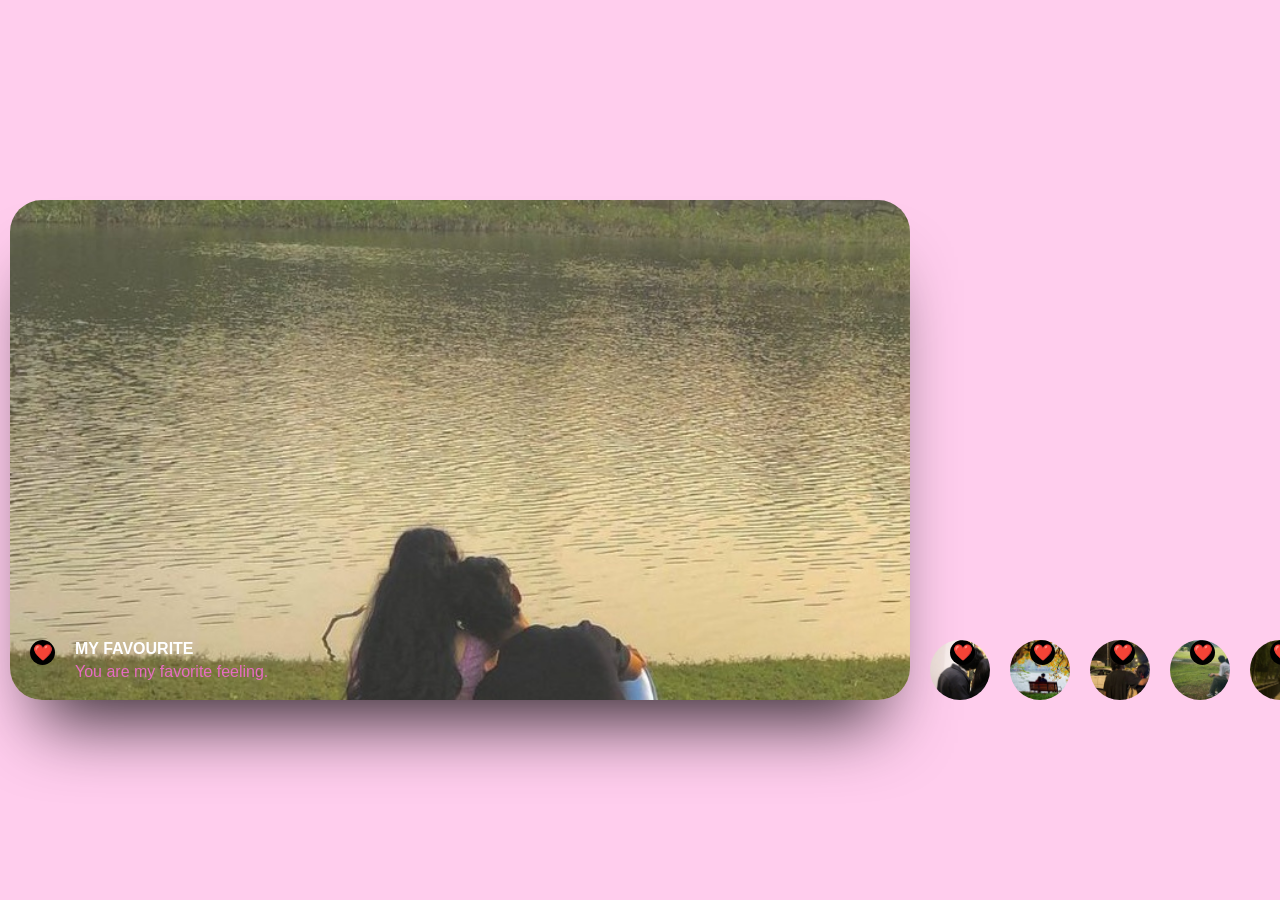
<file: Index.html>
<!DOCTYPE html>
<html lang="en">
<head>
    <meta charset="UTF-8">
    <meta name="viewport" content="width=device-width, initial-scale=1.0">
    <link rel="stylesheet" href="valentine2.css">
    <title>Valentine day</title>
</head>
<body>
    <div class="wrapper">
        <div class="container">
            <input type="radio" name="slide" id="c1" checked>
            <label for="c1" class="card">
                <div class="row">
                    <div class="icon">❤️</div>
                    <div class="description">
                        <h4>My Favourite</h4>
                        <p>You are my favorite feeling.</p>
                    </div>
                </div>
            </label>
            <input type="radio" name="slide" id="c2">
            <label for="c2" class="card">
                <div class="row">
                    <div class="icon">❤️</div>
                    <div class="description">
                        <h4>Forever</h4>
                        <p>With you, everything feels right.</p> 
                    </div>
                </div>
            </label> 
            <input type="radio" name="slide" id="c3">
            <label for="c3" class="card">
                <div class="row">
                    <div class="icon">❤️</div>
                    <div class="description">
                        <h4>Us</h4>
                        <p>Just you and me, always.</p> 
                    </div>
                </div>
            </label>
            <input type="radio" name="slide" id="c4">
            <label for="c4" class="card">
                <div class="row">
                    <div class="icon">❤️</div>
                    <div class="description">
                        <h4>Heartbeat</h4>
                        <p>You live in every beat of mine.</p> 
                    </div>
                </div>
            </label>
            <input type="radio" name="slide" id="c5">
            <label for="c5" class="card">
                <div class="row">
                    <div class="icon">❤️</div>
                    <div class="description">
                        <h4>Mine</h4>
                        <p>Lucky to call you mine.</p>
                    </div>
                </div>
            </label>
            <input type="radio" name="slide" id="c6">
            <label for="c6" class="card">
                <div class="row">
                    <div class="icon">❤️</div>
                    <div class="description">
                        <h4>Always</h4>
                        <p>I choose you, every single day.</p>
                    </div>
                </div>
            </label>
            <input type="radio" name="slide" id="c7">
            <label for="c7" class="card">
                <div class="row">
                    <div class="icon">❤️</div>
                    <div class="description">
                        <h4>Only You</h4>
                        <p>You’re all I ever needed.</p>
                    </div>
                </div>
            </label>
            <input type="radio" name="slide" id="c8">
            <label for="c8" class="card">
                <div class="row">
                    <div class="icon">❤️</div>
                    <div class="description">
                        <a class="button" href="valentine.html">Surprise👆</a>
                    </div>
                </div>
            </label>
        </div>
    </div>
    
</body>
</html>
</file>
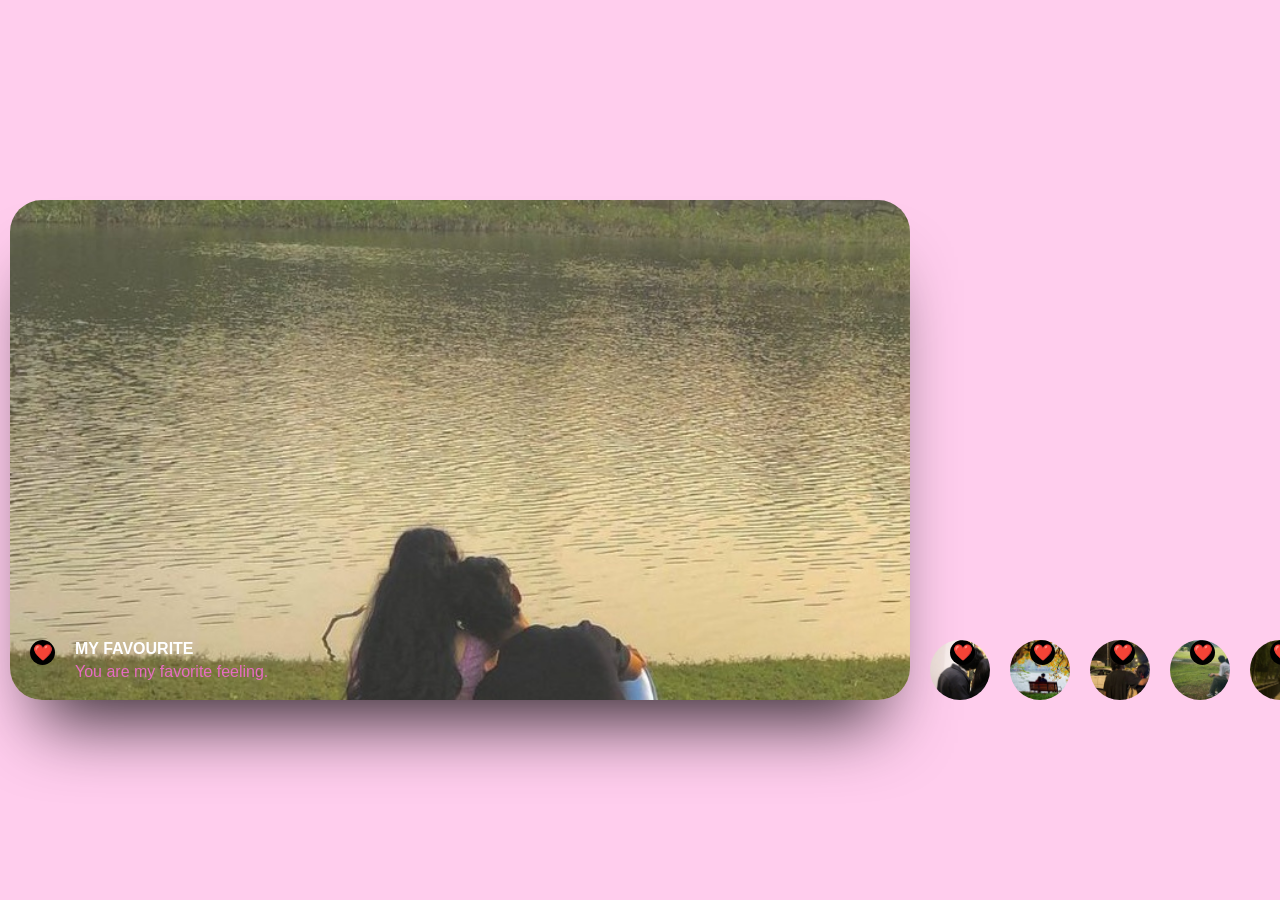
<file: index.html>
<!DOCTYPE html>
<html lang="en">
<head>
    <meta charset="UTF-8">
    <meta name="viewport" content="width=device-width, initial-scale=1.0">
    <link rel="stylesheet" href="valentine2.css">
    <title>Valentine day</title>
</head>
<body>
    <div class="wrapper">
        <div class="container">
            <input type="radio" name="slide" id="c1" checked>
            <label for="c1" class="card">
                <div class="row">
                    <div class="icon">❤️</div>
                    <div class="description">
                        <h4>My Favourite</h4>
                        <p>You are my favorite feeling.</p>
                    </div>
                </div>
            </label>
            <input type="radio" name="slide" id="c2">
            <label for="c2" class="card">
                <div class="row">
                    <div class="icon">❤️</div>
                    <div class="description">
                        <h4>Forever</h4>
                        <p>With you, everything feels right.</p> 
                    </div>
                </div>
            </label> 
            <input type="radio" name="slide" id="c3">
            <label for="c3" class="card">
                <div class="row">
                    <div class="icon">❤️</div>
                    <div class="description">
                        <h4>Us</h4>
                        <p>Just you and me, always.</p> 
                    </div>
                </div>
            </label>
            <input type="radio" name="slide" id="c4">
            <label for="c4" class="card">
                <div class="row">
                    <div class="icon">❤️</div>
                    <div class="description">
                        <h4>Heartbeat</h4>
                        <p>You live in every beat of mine.</p> 
                    </div>
                </div>
            </label>
            <input type="radio" name="slide" id="c5">
            <label for="c5" class="card">
                <div class="row">
                    <div class="icon">❤️</div>
                    <div class="description">
                        <h4>Mine</h4>
                        <p>Lucky to call you mine.</p>
                    </div>
                </div>
            </label>
            <input type="radio" name="slide" id="c6">
            <label for="c6" class="card">
                <div class="row">
                    <div class="icon">❤️</div>
                    <div class="description">
                        <h4>Always</h4>
                        <p>I choose you, every single day.</p>
                    </div>
                </div>
            </label>
            <input type="radio" name="slide" id="c7">
            <label for="c7" class="card">
                <div class="row">
                    <div class="icon">❤️</div>
                    <div class="description">
                        <h4>Only You</h4>
                        <p>You’re all I ever needed.</p>
                    </div>
                </div>
            </label>
            <input type="radio" name="slide" id="c8">
            <label for="c8" class="card">
                <div class="row">
                    <div class="icon">❤️</div>
                    <div class="description">
                        <a class="button" href="Valentine Text.html">Surprise👆</a>
                    </div>
                </div>
            </label>
        </div>
    </div>
    
</body>
</html>
</file>
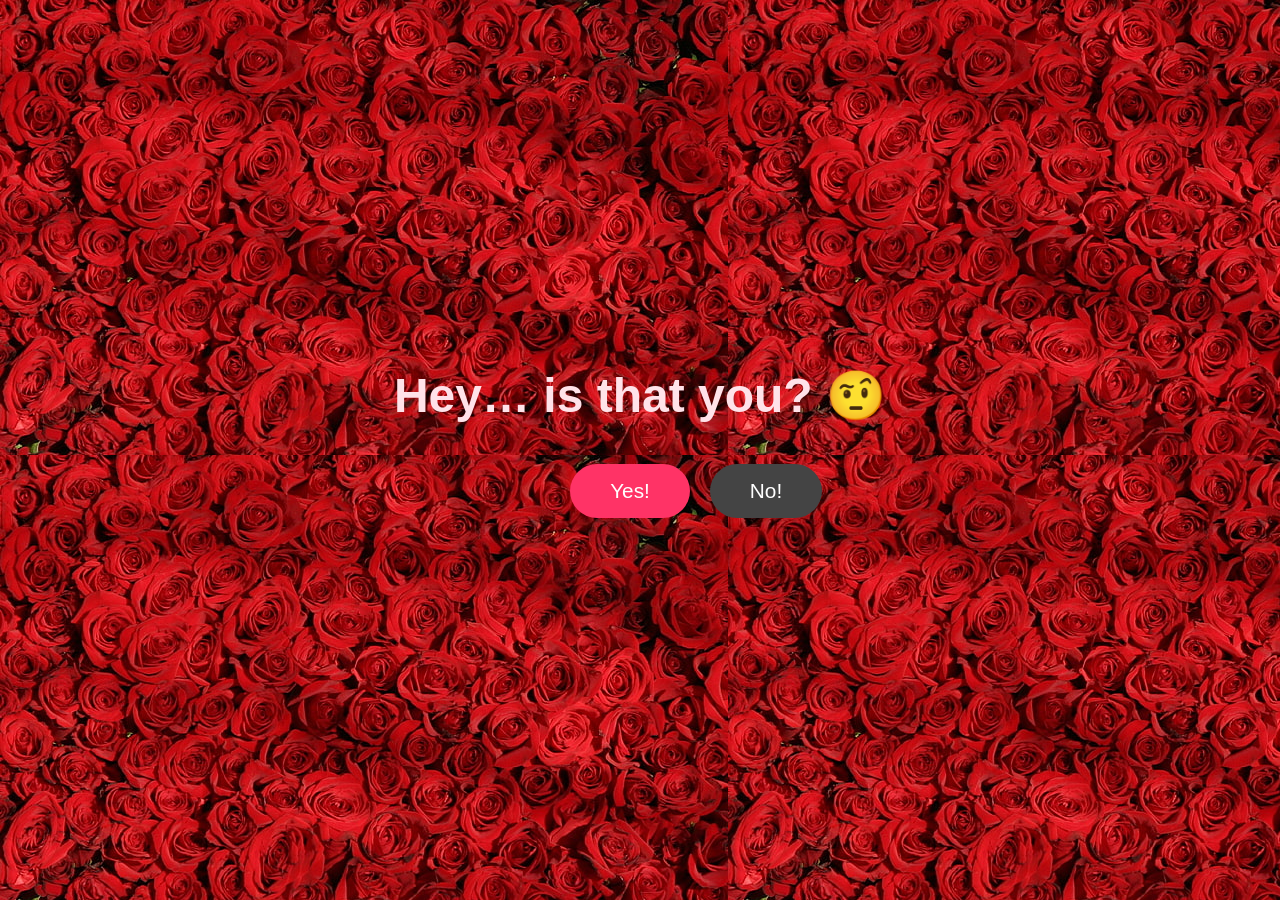
<file: Valentine Text.html>
<!DOCTYPE html>
<html lang="en">
<head>
<meta charset="UTF-8">
<title>Be My Valentine ❤️</title>

<style>

body{
margin:0;
height:100vh;
display:flex;
justify-content:center;
align-items:center;
background-image:url(rose.jpg);
font-family:'Segoe UI',sans-serif;
overflow:hidden;
text-align:center;
}

h1{
font-size:3rem;
color:#ffe2e9;
margin-bottom:40px;
}

button{
font-size:1.3rem;
padding:15px 40px;
border:none;
border-radius:30px;
cursor:pointer;
transition:0.2s ease;
position:relative;
}

#yesBtn{
background:#ff3366;
color:white;
margin-right:20px;
}

#yesBtn:hover{
transform:scale(1.1);
}

#noBtn{
background:#444;
color:white;
position:absolute;
}

#tryImage{
    margin-left: 550px;
}

.buttons{
position:relative;
height:100px;
}

.message{
font-size:2rem;
color:#ffe2e9;
margin-top:30px;
display:none;
}

#tryImage{
display:none;
margin-top:20px;
width:200px;
border-radius:15px;
}

</style>
</head>

<body>

<div class="container">

<h1 id="question">Hey… is that you? 🤨</h1>

<div class="buttons">
<button id="yesBtn">Yes!</button>
<button id="noBtn">No!</button>
</div>



<div class="message" id="loveMessage">
Yayyy! I knew it! 😍💗<br>
<img src="yapapa.gif">
    <audio id="noSound">
    <source src="eh-eh-ehhhh.mp3" type="audio/mpeg">
    </audio>
</div>

<img id="tryImage" src="sad-cat.jpg">

</div>

<script>

const questions = [
"Hey… is that you? 🤨",
"Do you like the little things in life?",
"Do you ever feel like you’re kind of special? 🌹",
"Do I make you smile sometimes?",
"Do you think we vibe well together?",
"Be honest… do you find me a little cute? 😌",
"I really like you… do you feel it too?",
"Can I ask you something a bit personal?",
"Would you like to be with me forever?"
];


let currentQuestion = 0;
let attempts = 0;

const questionText = document.getElementById("question");
const yesBtn = document.getElementById("yesBtn");
const noBtn = document.getElementById("noBtn");
const message = document.getElementById("loveMessage");
const image = document.getElementById("tryImage");

function nextQuestion(){

currentQuestion++;

if(currentQuestion < questions.length){

questionText.innerText = questions[currentQuestion];

}

}

function moveButton(){

const container = document.querySelector(".container");

const maxX = container.offsetWidth - noBtn.offsetWidth;
const maxY = container.offsetHeight - noBtn.offsetHeight;

const randomX = Math.random() * maxX;
const randomY = Math.random() * maxY;

noBtn.style.left = randomX + "px";
noBtn.style.top = randomY + "px";

attempts++;

if(attempts >= 5){
image.style.display="block";
}

}

yesBtn.addEventListener("click",()=>{

if(currentQuestion < questions.length-1){

nextQuestion();

}else{

message.style.display="block";
image.style.display="none";

}

});

const noSound = document.getElementById("noSound");

noBtn.addEventListener("click",()=>{

if(currentQuestion < questions.length-1){

noSound.play(); // play sound first

setTimeout(()=>{
location.reload(); // then refresh after slight delay
}, 6500); // 0.5 sec delay so sound actually plays

}

});

noBtn.addEventListener("mouseenter",()=>{

if(currentQuestion === questions.length-1){

moveButton();

}

});

</script>

</body>
</html>
</file>
<file: valentine2.css>
* {
    box-sizing: border-box;
    margin: 0;
    padding: 0;
    font-family: Arial, Helvetica, sans-serif;
}

body {
    background-color: #ffcded;
}

.wrapper {
    width: 100%;
    height: 100vh;   
    display: flex;
    align-items: center;
    justify-content: flex-start;
}

.container { 
    display: flex;
    flex-wrap: nowrap;
    justify-content: start;
    align-items: flex-end;
}

.card {
    width: 60px;
    height: 60px;
    border-radius: .75rem;
    background-size: cover;
    cursor: pointer;
    overflow: hidden;
    border-radius: 2rem;
    margin: 0 10px;
    display: flex;
    align-items: flex-end;
    transition: .6s cubic-bezier(.28,-0.03,0,.99);
    box-shadow: 0px 50px 70px -30px rgba(0,0,0,0.8);
}

.card > .row {
    color: white;
    display: flex;
    flex-wrap: nowrap;
}

.card > .row > .icon {
    background: rgb(0, 0, 0);
    border-radius: 50%;
    width: 25px;
    height: 25px;
    display: flex;
    justify-content: center;
    align-items: center;
    margin: 20px;  
}

.card > .row > .description {
    display: flex;
    justify-content: center;
    flex-direction: column;
    overflow: hidden;
    height: 80px;
    width: 520px;
    opacity: 0;
    transform: translateY(30px);
    transition-delay: .3s;
    transition: all .3s ease;
}

.description p {
    color: #e76cc2;
    padding-top: 5px;
}

.description h4 {
    text-transform: uppercase;
}

input {
    display: none;
}

input:checked + label {
    width: 900px;
    height: 500px;
}

input:checked + label .description {
    opacity: 1 !important;
    transform: rotateY(0) !important;
}

.card[for="c1"] {
    background-image: url('100.jpg');
}
.card[for="c2"] {
    background-image: url('20.jpg');
}
.card[for="c3"] {
    background-image: url('30.jpg');
}
.card[for="c4"] {
    background-image: url('40.jpg');
}
.card[for="c5"] {
    background-image: url('50.jpg');
}
.card[for="c6"] {
    background-image: url('60.jpg');
}
.card[for="c7"] {
    background-image: url('90.jpg');
}
.card[for="c8"] {
    background-image: url('80.jpg');
}

.button{
    display: block;
    width: 100px;
    height: 50px;
    text-decoration: none;
    color: rgb(255, 255, 255);
    border: 5px solid rgb(255, 107, 107);
    background: rgb(255, 107, 107);
    text-align: center;
    padding: 12px 12px;
    font-size: 15px;
    position: relative;
    cursor: pointer;
    border-radius: 200px;
}

.button:hover{
    border: 5px solid rgb(3, 53, 89);
    transition: 1s;
    background: aquamarine;
    color: black;
    border-radius: 200px;
    padding: 12px 12px;
}
</file>
